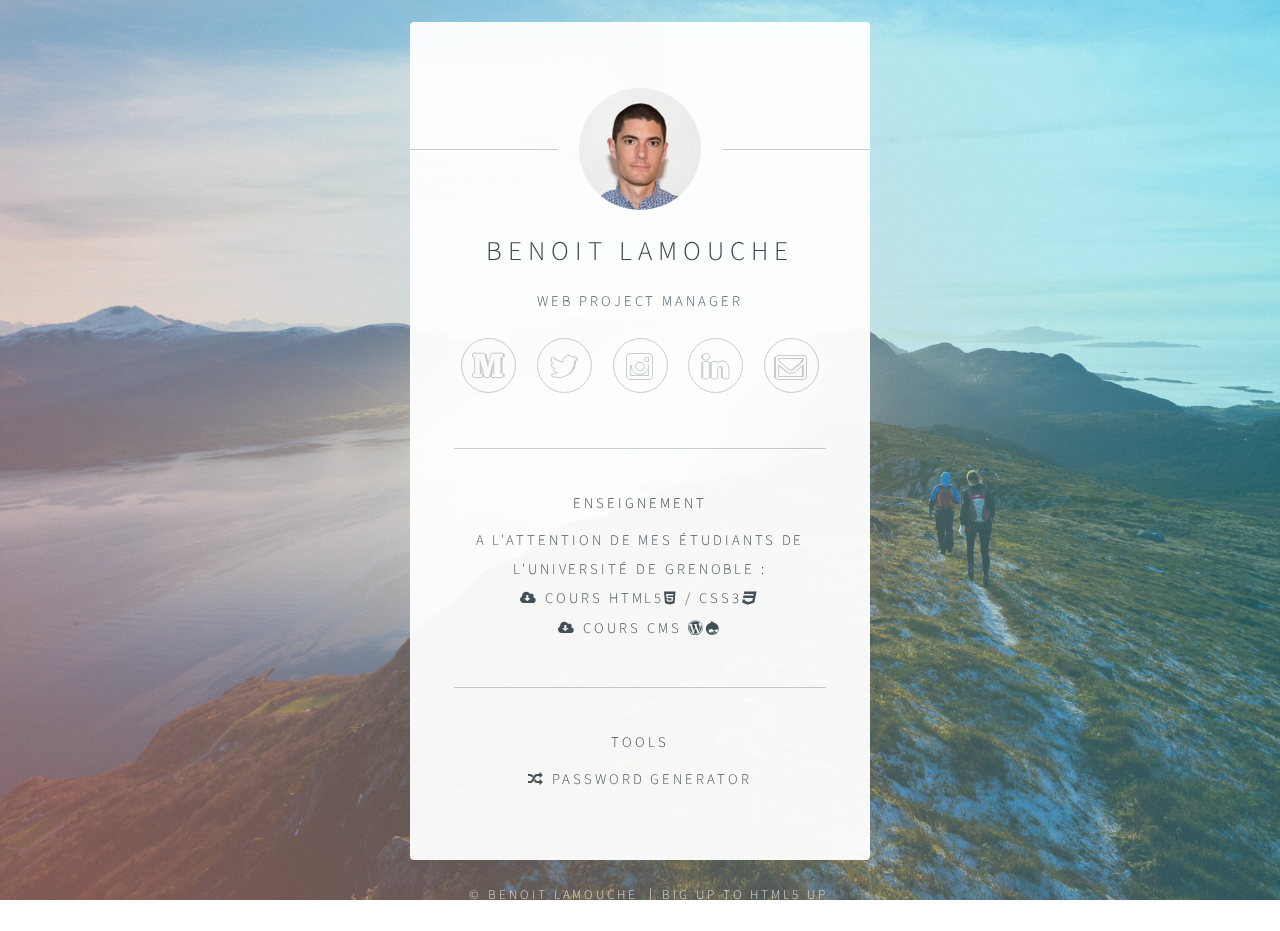
<file: index.html>
﻿<!DOCTYPE HTML>
<!--
	Identity by HTML5 UP
	html5up.net | @n33co
	Free for personal and commercial use under the CCA 3.0 license (html5up.net/license)
-->
<html>
	<head>
		<title>Benoit Lamouche - Web project manager</title>
		<meta charset="utf-8" />
		<meta name="viewport" content="width=device-width, initial-scale=1" />
		<!--[if lte IE 8]><script src="assets/js/html5shiv.js"></script><![endif]-->
		<link rel="stylesheet" href="assets/css/main.css" />
		<!--[if lte IE 9]><link rel="stylesheet" href="assets/css/ie9.css" /><![endif]-->
		<!--[if lte IE 8]><link rel="stylesheet" href="assets/css/ie8.css" /><![endif]-->
		<noscript><link rel="stylesheet" href="assets/css/noscript.css" /></noscript>
	</head>
	<body class="is-loading">

		<!-- Wrapper -->
			<div id="wrapper">

				<!-- Main -->
					<section id="main">
						<header>
							<span class="avatar"><img src="images/avatar.jpg" alt="" /></span>
							<h1>Benoit Lamouche</h1>
							<p>Web project manager</p>
						</header>
						
						<footer>
							<ul class="icons">
								<li><a href="https://medium.com/@blamouche" target="_blank" class="icon fa-medium"><span class="label">Medium</span></a></li>
								<li><a href="https://twitter.com/blamouche" target="_blank" class="icon fa-twitter"><span class="label">Twitter</span></a></li>
								<li><a href="https://www.instagram.com/blamouche/" target="_blank" class="icon fa-instagram"><span class="label">Instagram</span></a></li>
								<li><a href="https://www.linkedin.com/in/benoitlamouche/" target="_blank" class="icon fa-linkedin"><span class="label">Linkedin</span></a></li>
								<li><a href="mailto:b.lamouche@gmail.com" class="icon fa-envelope-o"><span class="label">Email</span></a></li>
							</ul>
							
							
							
							<hr/>
							<h3>Enseignement</h3>
							<p>
								A l'attention de mes étudiants de<br/>l'université de Grenoble : <br/>
								<i class="fa fa-cloud-download"></i> <a href="http://bit.ly/cours-html-css" target="_blank">Cours HTML5<i class="fa fa-html5"></i> / CSS3<i class="fa fa-css3"></i></a><br/>
								<i class="fa fa-cloud-download"></i> <a href="http://j.mp/courscms" target="_blank">Cours CMS <i class="fa fa-wordpress"></i><i class="fa fa-drupal"></i></a>
							</p>
							
							
							<hr/>
							<h3>TOOLS</h3>
							
							<p>
								<i class="fa fa-random"></i> <a href="http://lamouche.fr/pwd" title="Password generator" target="_blank">Password generator</a>
							</p>
							
							
						</footer>
					</section>
					
				<!-- Footer -->
					<footer id="footer">
						<ul class="copyright">
							<li>&copy; Benoit Lamouche</li>
							<li>Big Up to HTML5 UP</li>
						</ul>
					</footer>

			</div>

			<!-- Scripts -->
			<!--[if lte IE 8]><script src="assets/js/respond.min.js"></script><![endif]-->
			<script>
				if ('addEventListener' in window) {
					window.addEventListener('load', function() { document.body.className = document.body.className.replace(/\bis-loading\b/, ''); });
					document.body.className += (navigator.userAgent.match(/(MSIE|rv:11\.0)/) ? ' is-ie' : '');
				}
			</script>

			<script>
			  (function(i,s,o,g,r,a,m){i['GoogleAnalyticsObject']=r;i[r]=i[r]||function(){
			  (i[r].q=i[r].q||[]).push(arguments)},i[r].l=1*new Date();a=s.createElement(o),
			  m=s.getElementsByTagName(o)[0];a.async=1;a.src=g;m.parentNode.insertBefore(a,m)
			  })(window,document,'script','//www.google-analytics.com/analytics.js','ga');

			  ga('create', 'UA-72405421-1', 'auto');
			  ga('send', 'pageview');

			</script>
			
	</body>
</html>
</file>
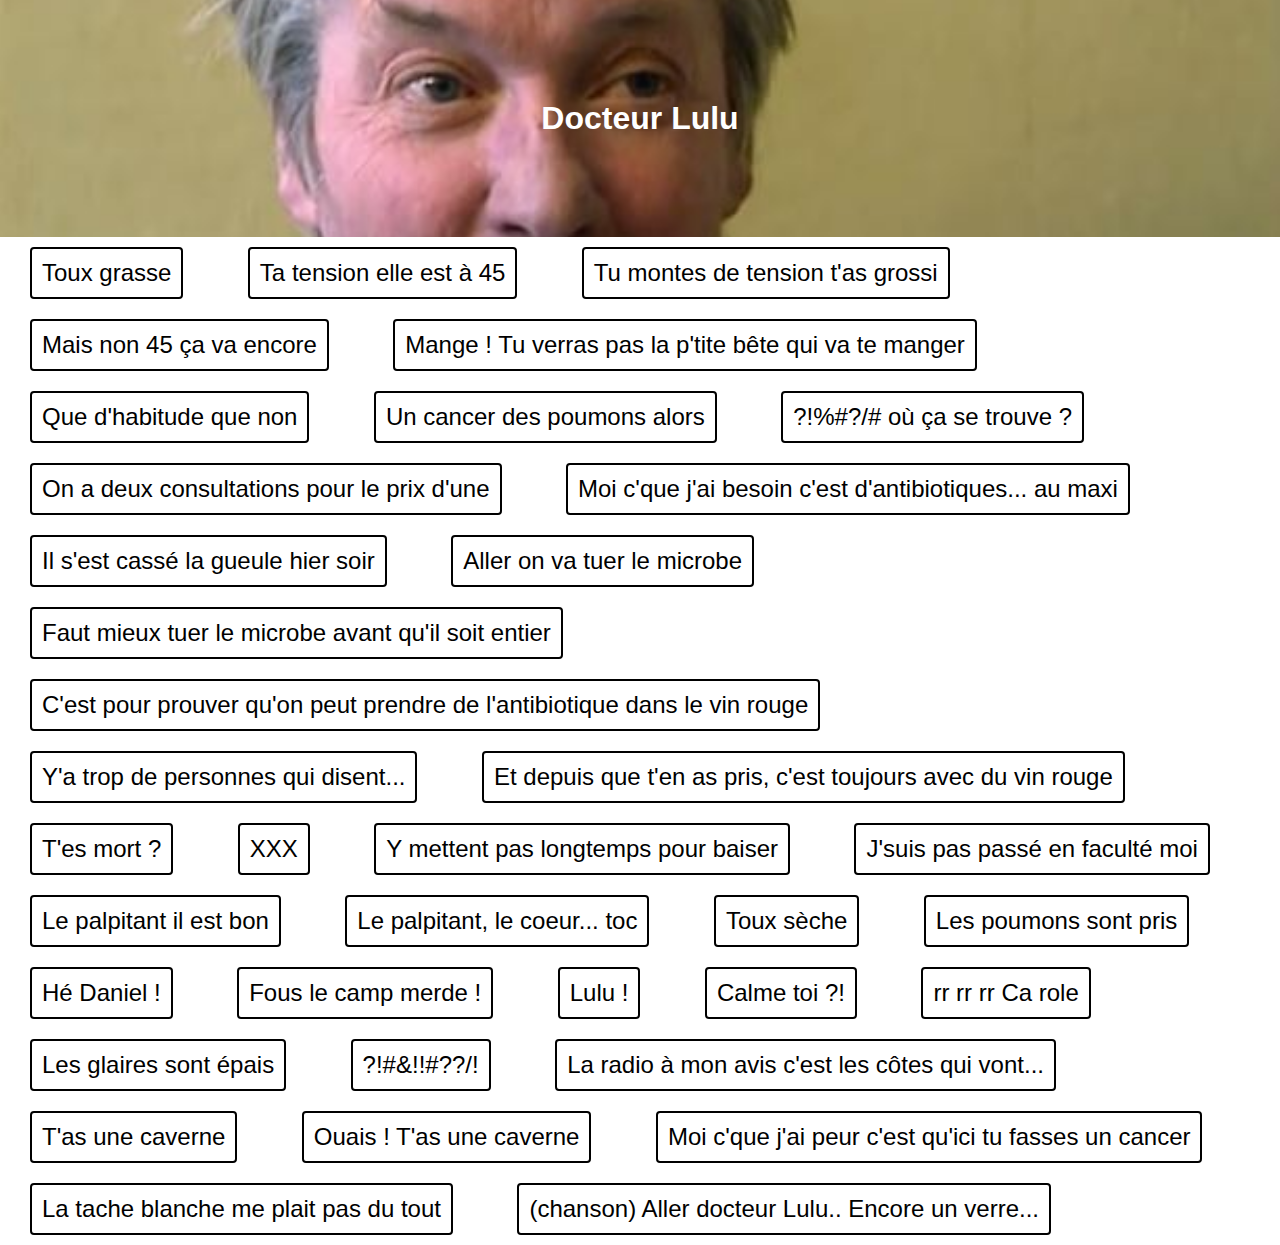
<file: docteur-lulu/index.html>
﻿<!DOCTYPE html>
<head>
	<title>Soundbox - Docteur Lulu</title>
	<script type="text/javascript">
	</script>
	<!-- CSS -->
	<style type="text/css">
		body{
			margin:0;
			padding:0;
			font-family:Arial,Tahoma,Verdana;
		}
		.header{
			background-image:url('bg.jpg');
			background-size:cover;
			background-position:center;
			padding:100px 0;
		}
		h1{
			margin:0;
			padding:0;
			color:#fff;
			text-align:center;
		}
		button{
			display:inline;
			margin:10px 30px;
			background-color:#fff;
			border:#000;
			border-radius:4px;
			font-size:24px;
			padding:10px;
			border:2px solid #000;
		}
		button:hover, button:active{
			background-color:#999;
		}
		
	</style>
 
</head>
 
<body>
 
	<audio id="sound1" src="1.mp3" preload="auto"></audio>
	<audio id="sound2" src="2.mp3" preload="auto"></audio>
	<audio id="sound3" src="3.mp3" preload="auto"></audio>
	<audio id="sound4" src="4.mp3" preload="auto"></audio>
	<audio id="sound5" src="5.mp3" preload="auto"></audio>
	<audio id="sound6" src="6.mp3" preload="auto"></audio>
	<audio id="sound7" src="7.mp3" preload="auto"></audio>
	<audio id="sound8" src="8.mp3" preload="auto"></audio>
	<audio id="sound9" src="9.mp3" preload="auto"></audio>
	<audio id="sound10" src="10.mp3" preload="auto"></audio>
	<audio id="sound11" src="11.mp3" preload="auto"></audio>
	<audio id="sound12" src="12.mp3" preload="auto"></audio>
	<audio id="sound13" src="13.mp3" preload="auto"></audio>
	<audio id="sound14" src="14.mp3" preload="auto"></audio>
	<audio id="sound15" src="15.mp3" preload="auto"></audio>
	<audio id="sound16" src="16.mp3" preload="auto"></audio>
	<audio id="sound17" src="17.mp3" preload="auto"></audio>
	<audio id="sound18" src="18.mp3" preload="auto"></audio>
	<audio id="sound19" src="19.mp3" preload="auto"></audio>
	<audio id="sound20" src="20.mp3" preload="auto"></audio>
	<audio id="sound21" src="21.mp3" preload="auto"></audio>
	<audio id="sound22" src="22.mp3" preload="auto"></audio>
	<audio id="sound23" src="23.mp3" preload="auto"></audio>
	<audio id="sound24" src="24.mp3" preload="auto"></audio>
	<audio id="sound25" src="25.mp3" preload="auto"></audio>
	<audio id="sound26" src="26.mp3" preload="auto"></audio>
	<audio id="sound27" src="27.mp3" preload="auto"></audio>
	<audio id="sound28" src="28.mp3" preload="auto"></audio>
	<audio id="sound29" src="29.mp3" preload="auto"></audio>
	<audio id="sound30" src="30.mp3" preload="auto"></audio>
	<audio id="sound31" src="31.mp3" preload="auto"></audio>
	<audio id="sound32" src="32.mp3" preload="auto"></audio>
	<audio id="sound33" src="33.mp3" preload="auto"></audio>
	<audio id="sound34" src="34.mp3" preload="auto"></audio>
	<audio id="sound35" src="35.mp3" preload="auto"></audio>
	<audio id="sound36" src="36.mp3" preload="auto"></audio>
	<audio id="sound37" src="37.mp3" preload="auto"></audio>
	<audio id="sound38" src="38.mp3" preload="auto"></audio>
	
	<div class="header">
		<h1>Docteur Lulu</h1>
	</div>
 
	<button onclick="document.getElementById('sound1').play()">Toux grasse</button>
 	<button onclick="document.getElementById('sound2').play()">Ta tension elle est à 45</button>
	<button onclick="document.getElementById('sound3').play()">Tu montes de tension t'as grossi</button>
	<button onclick="document.getElementById('sound4').play()">Mais non 45 ça va encore</button>
	<button onclick="document.getElementById('sound5').play()">Mange ! Tu verras pas la p'tite bête qui va te manger</button>
	<button onclick="document.getElementById('sound6').play()">Que d'habitude que non</button>
	<button onclick="document.getElementById('sound8').play()">Un cancer des poumons alors</button>
	<button onclick="document.getElementById('sound9').play()">?!%#?/# où ça se trouve ?</button>
	<button onclick="document.getElementById('sound10').play()">On a deux consultations pour le prix d'une</button>
	<button onclick="document.getElementById('sound11').play()">Moi c'que j'ai besoin c'est d'antibiotiques... au maxi</button>
	<button onclick="document.getElementById('sound12').play()">Il s'est cassé la gueule hier soir</button>
	<button onclick="document.getElementById('sound13').play()">Aller on va tuer le microbe</button>
	<button onclick="document.getElementById('sound14').play()">Faut mieux tuer le microbe avant qu'il soit entier</button>
	<button onclick="document.getElementById('sound15').play()">C'est pour prouver qu'on peut prendre de l'antibiotique dans le vin rouge</button>
	<button onclick="document.getElementById('sound16').play()">Y'a trop de personnes qui disent...</button>
	<button onclick="document.getElementById('sound17').play()">Et depuis que t'en as pris, c'est toujours avec du vin rouge</button>
	<button onclick="document.getElementById('sound18').play()">T'es mort ?</button>
	<button onclick="document.getElementById('sound19').play()">XXX</button>
	<button onclick="document.getElementById('sound20').play()">Y mettent pas longtemps pour baiser</button>
	<button onclick="document.getElementById('sound21').play()">J'suis pas passé en faculté moi</button>
	<button onclick="document.getElementById('sound22').play()">Le palpitant il est bon</button>
	<button onclick="document.getElementById('sound23').play()">Le palpitant, le coeur... toc</button>
	<button onclick="document.getElementById('sound24').play()">Toux sèche</button>
	<button onclick="document.getElementById('sound25').play()">Les poumons sont pris</button>
	<button onclick="document.getElementById('sound26').play()">Hé Daniel !</button>
	<button onclick="document.getElementById('sound27').play()">Fous le camp merde !</button>
	<button onclick="document.getElementById('sound28').play()">Lulu !</button>
	<button onclick="document.getElementById('sound29').play()">Calme toi ?!</button>
	<button onclick="document.getElementById('sound30').play()">rr rr rr Ca role</button>
	<button onclick="document.getElementById('sound31').play()">Les glaires sont épais</button>
	<button onclick="document.getElementById('sound32').play()">?!#&!!#??/!</button>
	<button onclick="document.getElementById('sound33').play()">La radio à mon avis c'est les côtes qui vont...</button>
	<button onclick="document.getElementById('sound34').play()">T'as une caverne</button>
	<button onclick="document.getElementById('sound35').play()">Ouais ! T'as une caverne</button>
	<button onclick="document.getElementById('sound36').play()">Moi c'que j'ai peur c'est qu'ici tu fasses un cancer</button>
	<button onclick="document.getElementById('sound37').play()">La tache blanche me plait pas du tout</button>
	<button onclick="document.getElementById('sound38').play()">(chanson) Aller docteur Lulu.. Encore un verre...</button>
	
	
	<script>
	  (function(i,s,o,g,r,a,m){i['GoogleAnalyticsObject']=r;i[r]=i[r]||function(){
	  (i[r].q=i[r].q||[]).push(arguments)},i[r].l=1*new Date();a=s.createElement(o),
	  m=s.getElementsByTagName(o)[0];a.async=1;a.src=g;m.parentNode.insertBefore(a,m)
	  })(window,document,'script','//www.google-analytics.com/analytics.js','ga');

	  ga('create', 'UA-72405421-1', 'auto');
	  ga('send', 'pageview');

	</script>
			
</body>
 
</html>
</file>
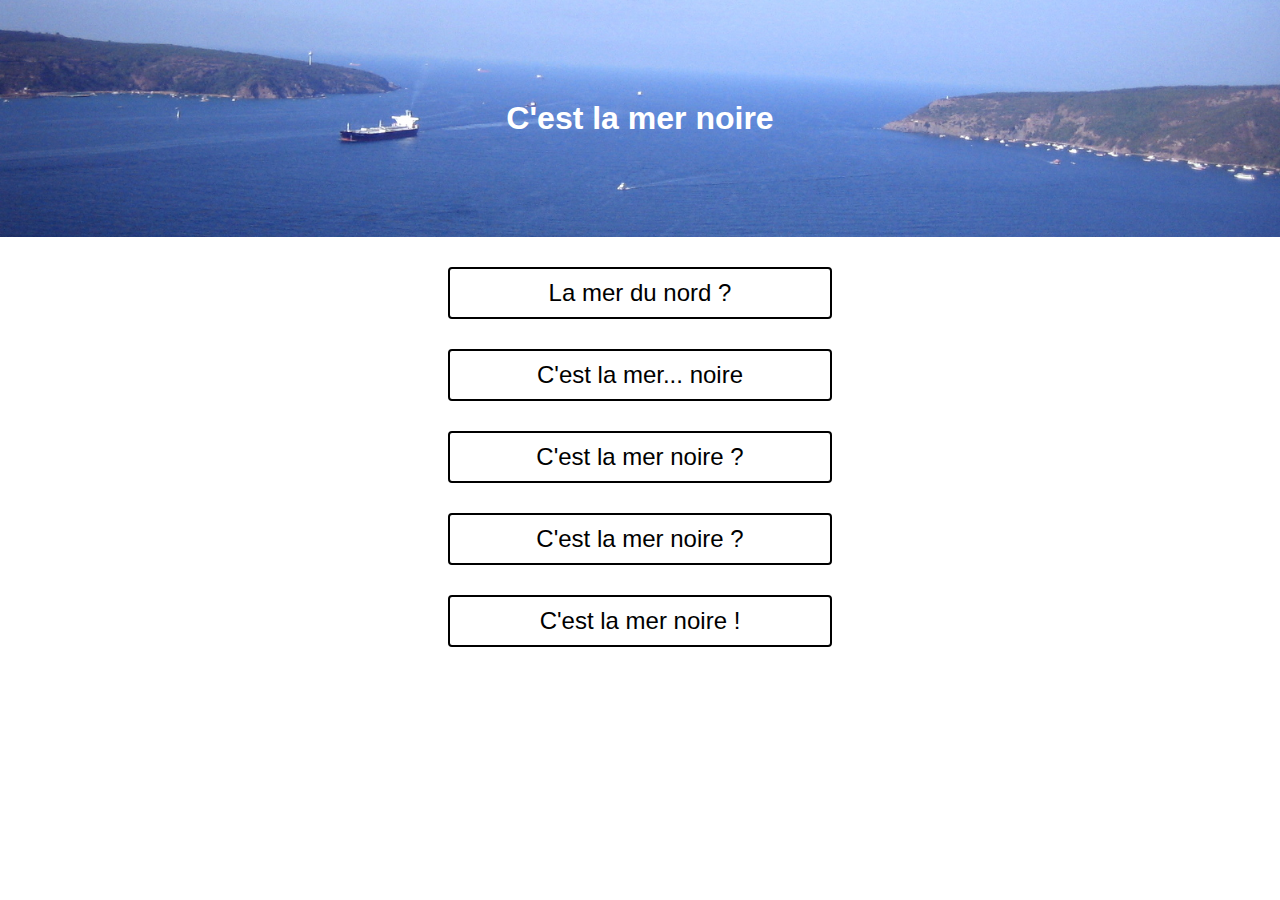
<file: la-mer-noire/index.html>
﻿<!DOCTYPE html>
<head>
	<title>Soundbox - La Mer Noire</title>
	<script type="text/javascript">
	</script>
	<!-- CSS -->
	<style type="text/css">
		body{
			margin:0;
			padding:0;
			font-family:Arial,Tahoma,Verdana;
		}
		.header{
			background-image:url('bg.jpg');
			background-size:cover;
			background-position:center;
			padding:100px 0;
		}
		h1{
			margin:0;
			padding:0;
			color:#fff;
			text-align:center;
		}
		button{
			display:block;
			width:30%;
			margin:30px auto;
			background-color:#fff;
			border:#000;
			border-radius:4px;
			font-size:24px;
			padding:10px;
			border:2px solid #000;
		}
		button:hover, button:active{
			background-color:#999;
		}
		
	</style>
 
</head>
 
<body>
 
	<audio id="sound1" src="1.mp3" preload="auto"></audio>
	<audio id="sound2" src="2.mp3" preload="auto"></audio>
	<audio id="sound3" src="3.mp3" preload="auto"></audio>
	<audio id="sound4" src="4.mp3" preload="auto"></audio>
	<audio id="sound5" src="5.mp3" preload="auto"></audio>
	
	<div class="header">
		<h1>C'est la mer noire</h1>
	</div>
 
	<button onclick="document.getElementById('sound1').play()">La mer du nord ?</button>
 	<button onclick="document.getElementById('sound2').play()">C'est la mer... noire</button>
	<button onclick="document.getElementById('sound3').play()">C'est la mer noire ?</button>
	<button onclick="document.getElementById('sound4').play()">C'est la mer noire ?</button>
	<button onclick="document.getElementById('sound5').play()">C'est la mer noire !</button>

	<script>
	  (function(i,s,o,g,r,a,m){i['GoogleAnalyticsObject']=r;i[r]=i[r]||function(){
	  (i[r].q=i[r].q||[]).push(arguments)},i[r].l=1*new Date();a=s.createElement(o),
	  m=s.getElementsByTagName(o)[0];a.async=1;a.src=g;m.parentNode.insertBefore(a,m)
	  })(window,document,'script','//www.google-analytics.com/analytics.js','ga');

	  ga('create', 'UA-72405421-1', 'auto');
	  ga('send', 'pageview');

	</script>
</body>
 
</html>
</file>
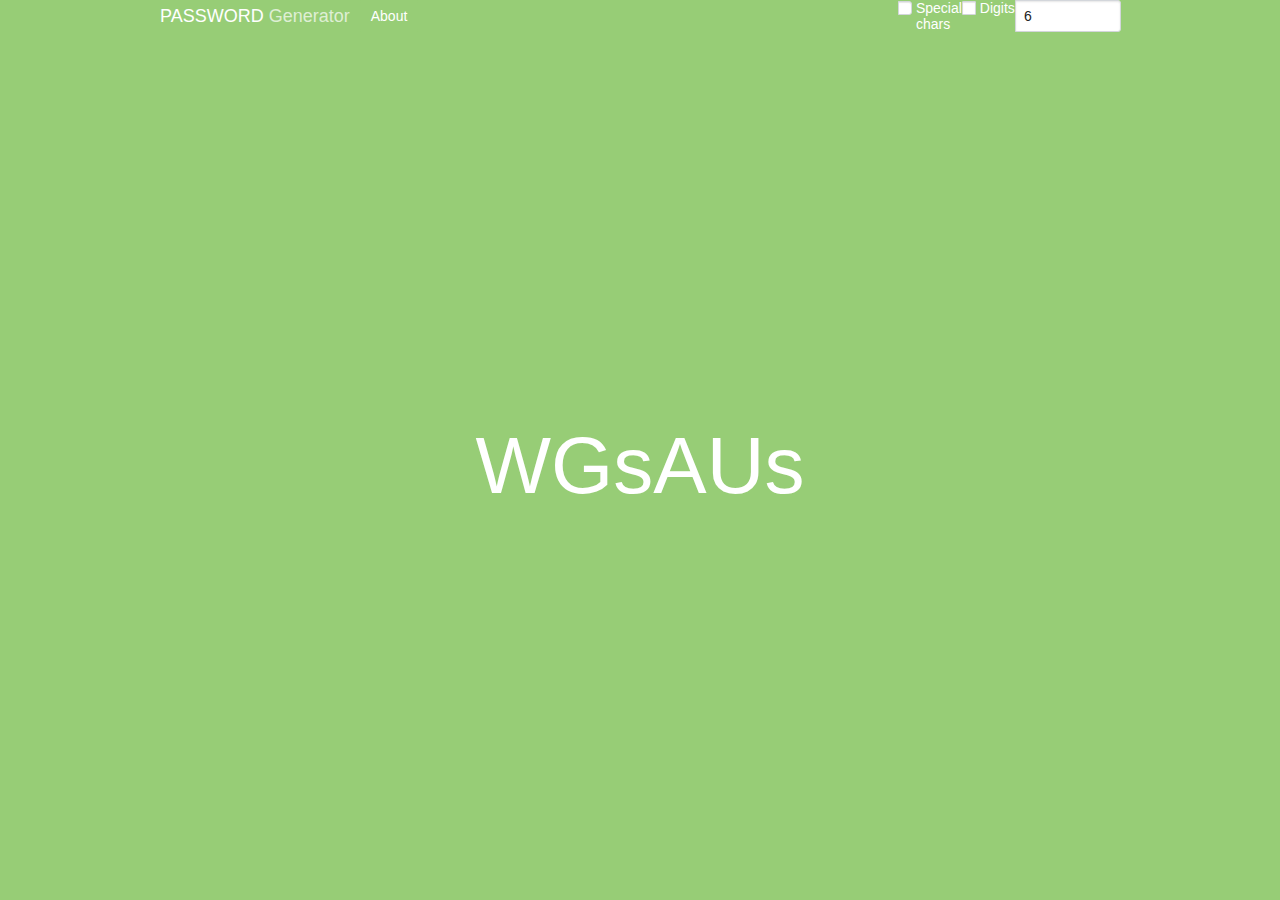
<file: pwd/index.html>
﻿<!DOCTYPE HTML>
<html>
	<head>
		<title>Password Generator</title>
		<meta charset="utf-8" />
		<meta name="viewport" content="width=device-width, initial-scale=1" />
		<script src="jquery-1.12.0.min.js"></script>
		<script src="pwd.js"></script>
		<link rel="stylesheet" href="bulma/css/bulma.min.css">
		<link rel="stylesheet" href="style.css">
	</head>
	<body>
		
		
		
		
		
		
		
		
		<section class="hero is-success is-fullheight">
			<div class="hero-header">
				<div class="container">
					<!-- Main container -->
					<nav class="navbar">
						<!-- Left side -->
						<div class="navbar-left">
							<div class="navbar-item is-centered">
								<p class="subtitle is-5">
									<strong>PASSWORD</strong> Generator
								</p>
							</div>
							<p class="navbar-item"><a href="http://lamouche.fr" title="Benoit Lamouche" class="button is-success">About</a></p>
						</div>

						<!-- Right side -->
						<div class="navbar-right">
							<div class="navbar-item is-centered">
								<p class="control is-grouped">
									<label class="checkbox"> Special chars <input class="input" type="checkbox" id="opt_caracteres" /></label>
									<label class="checkbox"> Digits <input type="checkbox" id="opt_chiffres" /></label>
									<input class="input" type="number" min="5" max="15" id="opt_nb" value="6" />
								</p>
							</div>
						</div>
					</nav>
				</div>
			</div>
			<div class="hero-content">
				<div class="container">
					<h1 class="title">
						<span id="pwd"></span>
					</h1>
				</div>
			</div>
		</section>
		
		
		
		<script>
		  (function(i,s,o,g,r,a,m){i['GoogleAnalyticsObject']=r;i[r]=i[r]||function(){
		  (i[r].q=i[r].q||[]).push(arguments)},i[r].l=1*new Date();a=s.createElement(o),
		  m=s.getElementsByTagName(o)[0];a.async=1;a.src=g;m.parentNode.insertBefore(a,m)
		  })(window,document,'script','//www.google-analytics.com/analytics.js','ga');
		  ga('create', 'UA-72405421-1', 'auto');
		  ga('send', 'pageview');
		</script>
			
	</body>
</html>
</file>
<file: assets/css/ie9.css>
/*
	Identity by HTML5 UP
	html5up.net | @n33co
	Free for personal and commercial use under the CCA 3.0 license (html5up.net/license)
*/

/* Basic */

	body {
		background-image: url("../../images/bg.jpg");
		background-repeat: no-repeat;
		background-size: cover;
		background-position: bottom center;
		background-attachment: fixed;
	}

		body:after {
			display: none;
		}

/* List */

	ul.icons li a:before {
		color: #c8cccf;
	}

	ul.icons li a:hover:before {
		color: #ff7496;
	}

/* Wrapper */

	#wrapper {
		text-align: center;
	}

/* Main */

	#main {
		display: inline-block;
	}
</file>
<file: assets/css/ie8.css>
/*
	Identity by HTML5 UP
	html5up.net | @n33co
	Free for personal and commercial use under the CCA 3.0 license (html5up.net/license)
*/

/* List */

	ul.icons li a {
		-ms-behavior: url("assets/js/PIE.htc");
	}

		ul.icons li a:before {
			text-align: center;
			font-size: 26px;
		}

/* Main */

	#main {
		-ms-behavior: url("assets/js/PIE.htc");
	}

		#main .avatar img {
			-ms-behavior: url("assets/js/PIE.htc");
		}

/* Footer */

	#footer {
		color: #fff;
	}

		#footer .copyright li {
			border-left: solid 1px #fff;
		}
</file>
<file: assets/css/noscript.css>
/*
	Identity by HTML5 UP
	html5up.net | @n33co
	Free for personal and commercial use under the CCA 3.0 license (html5up.net/license)
*/

/* Basic */

	body:after {
		display: none;
	}

/* Main */

	#main {
		-moz-transform: none !important;
		-webkit-transform: none !important;
		-ms-transform: none !important;
		transform: none !important;
		opacity: 1 !important;
	}
</file>
<file: pwd/style.css>
.title{
	font-size:80px;
}
</file>
<file: assets/css/main.css>
@charset "UTF-8";
@import url(font-awesome.min.css);
@import url("http://fonts.googleapis.com/css?family=Source+Sans+Pro:300");

/*
	Identity by HTML5 UP
	html5up.net | @n33co
	Free for personal and commercial use under the CCA 3.0 license (html5up.net/license)
*/

/* Reset */

	html, body, div, span, applet, object, iframe, h1, h2, h3, h4, h5, h6, p, blockquote, pre, a, abbr, acronym, address, big, cite, code, del, dfn, em, img, ins, kbd, q, s, samp, small, strike, strong, sub, sup, tt, var, b, u, i, center, dl, dt, dd, ol, ul, li, fieldset, form, label, legend, table, caption, tbody, tfoot, thead, tr, th, td, article, aside, canvas, details, embed, figure, figcaption, footer, header, hgroup, menu, nav, output, ruby, section, summary, time, mark, audio, video {
		margin: 0;
		padding: 0;
		border: 0;
		font-size: 100%;
		font: inherit;
		vertical-align: baseline;
	}

	article, aside, details, figcaption, figure, footer, header, hgroup, menu, nav, section {
		display: block;
	}

	body {
		line-height: 1;
	}

	ol, ul {
		list-style: none;
	}

	blockquote, q {
		quotes: none;
	}

	blockquote:before, blockquote:after, q:before, q:after {
		content: '';
		content: none;
	}

	table {
		border-collapse: collapse;
		border-spacing: 0;
	}

	body {
		-webkit-text-size-adjust: none;
	}

/* Box Model */

	*, *:before, *:after {
		-moz-box-sizing: border-box;
		-webkit-box-sizing: border-box;
		box-sizing: border-box;
	}

/* Basic */

	@media screen and (max-width: 480px) {

		html, body {
			min-width: 320px;
		}

	}

	body.is-loading *, body.is-loading *:before, body.is-loading *:after {
		-moz-animation: none !important;
		-webkit-animation: none !important;
		-ms-animation: none !important;
		animation: none !important;
		-moz-transition: none !important;
		-webkit-transition: none !important;
		-ms-transition: none !important;
		transition: none !important;
	}

	html {
		height: 100%;
	}

	body {
		height: 100%;
		background-color: #ffffff;
		background-image: url("images/overlay.png"), -moz-linear-gradient(60deg, rgba(255, 165, 150, 0.5) 5%, rgba(0, 228, 255, 0.35)), url("../../images/bg.jpg");
		background-image: url("images/overlay.png"), -webkit-linear-gradient(60deg, rgba(255, 165, 150, 0.5) 5%, rgba(0, 228, 255, 0.35)), url("../../images/bg.jpg");
		background-image: url("images/overlay.png"), -ms-linear-gradient(60deg, rgba(255, 165, 150, 0.5) 5%, rgba(0, 228, 255, 0.35)), url("../../images/bg.jpg");
		background-image: url("images/overlay.png"), linear-gradient(60deg, rgba(255, 165, 150, 0.5) 5%, rgba(0, 228, 255, 0.35)), url("../../images/bg.jpg");
		background-repeat: repeat,			no-repeat,			no-repeat;
		background-size: 100px 100px, cover,				cover;
		background-position: top left,		center center,		bottom center;
		background-attachment: fixed,			fixed,				fixed;
	}

		body:after {
			content: '';
			display: block;
			position: fixed;
			top: 0;
			left: 0;
			width: 100%;
			height: inherit;
			opacity: 0;
			z-index: 1;
			background-color: #ffffff;
			background-image: url("images/overlay.png"), -moz-linear-gradient(60deg, rgba(255, 165, 150, 0.5) 5%, rgba(0, 228, 255, 0.35));
			background-image: url("images/overlay.png"), -webkit-linear-gradient(60deg, rgba(255, 165, 150, 0.5) 5%, rgba(0, 228, 255, 0.35));
			background-image: url("images/overlay.png"), -ms-linear-gradient(60deg, rgba(255, 165, 150, 0.5) 5%, rgba(0, 228, 255, 0.35));
			background-image: url("images/overlay.png"), linear-gradient(60deg, rgba(255, 165, 150, 0.5) 5%, rgba(0, 228, 255, 0.35));
			background-repeat: repeat,			no-repeat;
			background-size: 100px 100px, cover;
			background-position: top left,		center center;
			-moz-transition: opacity 1.75s ease-out;
			-webkit-transition: opacity 1.75s ease-out;
			-ms-transition: opacity 1.75s ease-out;
			transition: opacity 1.75s ease-out;
		}

		body.is-loading:after {
			opacity: 1;
		}

/* Type */

	body, input, select, textarea {
		color: #414f57;
		font-family: "Source Sans Pro", Helvetica, sans-serif;
		font-size: 14pt;
		font-weight: 300;
		line-height: 2;
		letter-spacing: 0.2em;
		text-transform: uppercase;
	}

		@media screen and (max-width: 1680px) {

			body, input, select, textarea {
				font-size: 11pt;
			}

		}

		@media screen and (max-width: 480px) {

			body, input, select, textarea {
				font-size: 10pt;
				line-height: 1.75;
			}

		}

	a {
		-moz-transition: color 0.2s ease, border-color 0.2s ease;
		-webkit-transition: color 0.2s ease, border-color 0.2s ease;
		-ms-transition: color 0.2s ease, border-color 0.2s ease;
		transition: color 0.2s ease, border-color 0.2s ease;
		color: inherit;
		text-decoration: none;
	}

		a:before {
			-moz-transition: color 0.2s ease, text-shadow 0.2s ease;
			-webkit-transition: color 0.2s ease, text-shadow 0.2s ease;
			-ms-transition: color 0.2s ease, text-shadow 0.2s ease;
			transition: color 0.2s ease, text-shadow 0.2s ease;
		}

		a:hover {
			color: #ff7496;
		}

	strong, b {
		color: #313f47;
	}

	em, i {
		font-style: italic;
	}

	p {
		margin: 0 0 1.5em 0;
	}

	h1, h2, h3, h4, h5, h6 {
		color: #313f47;
		line-height: 1.5;
		margin: 0 0 0.75em 0;
	}

		h1 a, h2 a, h3 a, h4 a, h5 a, h6 a {
			color: inherit;
			text-decoration: none;
		}

	h1 {
		font-size: 1.85em;
		letter-spacing: 0.22em;
		margin: 0 0 0.525em 0;
	}

	h2 {
		font-size: 1.25em;
	}

	h3 {
		font-size: 1em;
	}

	h4 {
		font-size: 1em;
	}

	h5 {
		font-size: 1em;
	}

	h6 {
		font-size: 1em;
	}

	@media screen and (max-width: 480px) {

		h1 {
			font-size: 1.65em;
		}

	}

	sub {
		font-size: 0.8em;
		position: relative;
		top: 0.5em;
	}

	sup {
		font-size: 0.8em;
		position: relative;
		top: -0.5em;
	}

	hr {
		border: 0;
		border-bottom: solid 1px #c8cccf;
		margin: 3em 0;
	}

/* Form */

	form {
		margin: 0 0 1.5em 0;
	}

		form > .field {
			margin: 0 0 1.5em 0;
		}

			form > .field > :last-child {
				margin-bottom: 0;
			}

	label {
		color: #313f47;
		display: block;
		font-size: 0.9em;
		margin: 0 0 0.75em 0;
	}

	input[type="text"],
	input[type="password"],
	input[type="email"],
	input[type="tel"],
	select,
	textarea {
		-moz-appearance: none;
		-webkit-appearance: none;
		-ms-appearance: none;
		appearance: none;
		border-radius: 4px;
		border: solid 1px #c8cccf;
		color: inherit;
		display: block;
		outline: 0;
		padding: 0 1em;
		text-decoration: none;
		width: 100%;
	}

		input[type="text"]:invalid,
		input[type="password"]:invalid,
		input[type="email"]:invalid,
		input[type="tel"]:invalid,
		select:invalid,
		textarea:invalid {
			box-shadow: none;
		}

		input[type="text"]:focus,
		input[type="password"]:focus,
		input[type="email"]:focus,
		input[type="tel"]:focus,
		select:focus,
		textarea:focus {
			border-color: #ff7496;
		}

	.select-wrapper {
		text-decoration: none;
		display: block;
		position: relative;
	}

		.select-wrapper:before {
			content: "";
			-moz-osx-font-smoothing: grayscale;
			-webkit-font-smoothing: antialiased;
			font-family: FontAwesome;
			font-style: normal;
			font-weight: normal;
			text-transform: none !important;
		}

		.select-wrapper:before {
			color: #c8cccf;
			display: block;
			height: 2.75em;
			line-height: 2.75em;
			pointer-events: none;
			position: absolute;
			right: 0;
			text-align: center;
			top: 0;
			width: 2.75em;
		}

		.select-wrapper select::-ms-expand {
			display: none;
		}

	input[type="text"],
	input[type="password"],
	input[type="email"],
	select {
		height: 2.75em;
	}

	textarea {
		padding: 0.75em 1em;
	}

	input[type="checkbox"],
	input[type="radio"] {
		-moz-appearance: none;
		-webkit-appearance: none;
		-ms-appearance: none;
		appearance: none;
		display: block;
		float: left;
		margin-right: -2em;
		opacity: 0;
		width: 1em;
		z-index: -1;
	}

		input[type="checkbox"] + label,
		input[type="radio"] + label {
			text-decoration: none;
			color: #414f57;
			cursor: pointer;
			display: inline-block;
			font-size: 1em;
			font-weight: 300;
			padding-left: 2.4em;
			padding-right: 0.75em;
			position: relative;
		}

			input[type="checkbox"] + label:before,
			input[type="radio"] + label:before {
				-moz-osx-font-smoothing: grayscale;
				-webkit-font-smoothing: antialiased;
				font-family: FontAwesome;
				font-style: normal;
				font-weight: normal;
				text-transform: none !important;
			}

			input[type="checkbox"] + label:before,
			input[type="radio"] + label:before {
				border-radius: 4px;
				border: solid 1px #c8cccf;
				content: '';
				display: inline-block;
				height: 1.65em;
				left: 0;
				line-height: 1.58125em;
				position: absolute;
				text-align: center;
				top: 0.15em;
				width: 1.65em;
			}

		input[type="checkbox"]:checked + label:before,
		input[type="radio"]:checked + label:before {
			color: #ff7496;
			content: '\f00c';
		}

		input[type="checkbox"]:focus + label:before,
		input[type="radio"]:focus + label:before {
			border-color: #ff7496;
		}

	input[type="checkbox"] + label:before {
		border-radius: 4px;
	}

	input[type="radio"] + label:before {
		border-radius: 100%;
	}

	::-webkit-input-placeholder {
		color: #616f77 !important;
		opacity: 1.0;
	}

	:-moz-placeholder {
		color: #616f77 !important;
		opacity: 1.0;
	}

	::-moz-placeholder {
		color: #616f77 !important;
		opacity: 1.0;
	}

	:-ms-input-placeholder {
		color: #616f77 !important;
		opacity: 1.0;
	}

	.formerize-placeholder {
		color: #616f77 !important;
		opacity: 1.0;
	}

/* Icon */

	.icon {
		text-decoration: none;
		position: relative;
		border-bottom: none;
	}

		.icon:before {
			-moz-osx-font-smoothing: grayscale;
			-webkit-font-smoothing: antialiased;
			font-family: FontAwesome;
			font-style: normal;
			font-weight: normal;
			text-transform: none !important;
		}

		.icon > .label {
			display: none;
		}

/* List */

	ol {
		list-style: decimal;
		margin: 0 0 1.5em 0;
		padding-left: 1.25em;
	}

		ol li {
			padding-left: 0.25em;
		}

	ul {
		list-style: disc;
		margin: 0 0 1.5em 0;
		padding-left: 1em;
	}

		ul li {
			padding-left: 0.5em;
		}

		ul.alt {
			list-style: none;
			padding-left: 0;
		}

			ul.alt li {
				border-top: solid 1px #c8cccf;
				padding: 0.5em 0;
			}

				ul.alt li:first-child {
					border-top: 0;
					padding-top: 0;
				}

		ul.icons {
			cursor: default;
			list-style: none;
			padding-left: 0;
			margin-top: -0.675em;
		}

			ul.icons li {
				display: inline-block;
				padding: 0.675em 0.5em;
			}

				ul.icons li a {
					text-decoration: none;
					position: relative;
					display: block;
					width: 3.75em;
					height: 3.75em;
					border-radius: 100%;
					border: solid 1px #c8cccf;
					line-height: 3.75em;
					overflow: hidden;
					text-align: center;
					text-indent: 3.75em;
					white-space: nowrap;
				}

					ul.icons li a:before {
						-moz-osx-font-smoothing: grayscale;
						-webkit-font-smoothing: antialiased;
						font-family: FontAwesome;
						font-style: normal;
						font-weight: normal;
						text-transform: none !important;
					}

					ul.icons li a:before {
						color: #ffffff;
						text-shadow: 1.25px 0px 0px #c8cccf, -1.25px 0px 0px #c8cccf, 0px 1.25px 0px #c8cccf, 0px -1.25px 0px #c8cccf;
					}

					ul.icons li a:hover:before {
						text-shadow: 1.25px 0px 0px #ff7496, -1.25px 0px 0px #ff7496, 0px 1.25px 0px #ff7496, 0px -1.25px 0px #ff7496;
					}

					ul.icons li a:before {
						position: absolute;
						top: 0;
						left: 0;
						width: inherit;
						height: inherit;
						font-size: 1.85rem;
						line-height: inherit;
						text-align: center;
						text-indent: 0;
					}

					ul.icons li a:hover {
						border-color: #ff7496;
					}

			@media screen and (max-width: 480px) {

				ul.icons li a:before {
					font-size: 1.5rem;
				}

			}

		ul.actions {
			cursor: default;
			list-style: none;
			padding-left: 0;
		}

			ul.actions li {
				display: inline-block;
				padding: 0 0.75em 0 0;
				vertical-align: middle;
			}

				ul.actions li:last-child {
					padding-right: 0;
				}

	dl {
		margin: 0 0 1.5em 0;
	}

		dl dt {
			display: block;
			margin: 0 0 0.75em 0;
		}

		dl dd {
			margin-left: 1.5em;
		}

/* Button */

	input[type="submit"],
	input[type="reset"],
	input[type="button"],
	button,
	.button {
		-moz-appearance: none;
		-webkit-appearance: none;
		-ms-appearance: none;
		appearance: none;
		-moz-transition: background-color 0.2s ease-in-out, border-color 0.2s ease-in-out, color 0.2s ease-in-out;
		-webkit-transition: background-color 0.2s ease-in-out, border-color 0.2s ease-in-out, color 0.2s ease-in-out;
		-ms-transition: background-color 0.2s ease-in-out, border-color 0.2s ease-in-out, color 0.2s ease-in-out;
		transition: background-color 0.2s ease-in-out, border-color 0.2s ease-in-out, color 0.2s ease-in-out;
		display: inline-block;
		height: 2.75em;
		line-height: 2.75em;
		padding: 0 1.5em;
		background-color: transparent;
		border-radius: 4px;
		border: solid 1px #c8cccf;
		color: #414f57 !important;
		cursor: pointer;
		text-align: center;
		text-decoration: none;
		white-space: nowrap;
	}

		input[type="submit"]:hover,
		input[type="reset"]:hover,
		input[type="button"]:hover,
		button:hover,
		.button:hover {
			border-color: #ff7496;
			color: #ff7496 !important;
		}

		input[type="submit"].icon,
		input[type="reset"].icon,
		input[type="button"].icon,
		button.icon,
		.button.icon {
			padding-left: 1.35em;
		}

			input[type="submit"].icon:before,
			input[type="reset"].icon:before,
			input[type="button"].icon:before,
			button.icon:before,
			.button.icon:before {
				margin-right: 0.5em;
			}

		input[type="submit"].fit,
		input[type="reset"].fit,
		input[type="button"].fit,
		button.fit,
		.button.fit {
			display: block;
			width: 100%;
			margin: 0 0 0.75em 0;
		}

		input[type="submit"].small,
		input[type="reset"].small,
		input[type="button"].small,
		button.small,
		.button.small {
			font-size: 0.8em;
		}

		input[type="submit"].big,
		input[type="reset"].big,
		input[type="button"].big,
		button.big,
		.button.big {
			font-size: 1.35em;
		}

		input[type="submit"].disabled, input[type="submit"]:disabled,
		input[type="reset"].disabled,
		input[type="reset"]:disabled,
		input[type="button"].disabled,
		input[type="button"]:disabled,
		button.disabled,
		button:disabled,
		.button.disabled,
		.button:disabled {
			-moz-pointer-events: none;
			-webkit-pointer-events: none;
			-ms-pointer-events: none;
			pointer-events: none;
			opacity: 0.5;
		}

/* Main */

	#main {
		position: relative;
		max-width: 100%;
		min-width: 27em;
		padding: 4.5em 3em 3em 3em ;
		background: #ffffff;
		border-radius: 4px;
		cursor: default;
		opacity: 0.95;
		text-align: center;
		-moz-transform-origin: 50% 50%;
		-webkit-transform-origin: 50% 50%;
		-ms-transform-origin: 50% 50%;
		transform-origin: 50% 50%;
		-moz-transform: rotateX(0deg);
		-webkit-transform: rotateX(0deg);
		-ms-transform: rotateX(0deg);
		transform: rotateX(0deg);
		-moz-transition: opacity 1s ease, -moz-transform 1s ease;
		-webkit-transition: opacity 1s ease, -webkit-transform 1s ease;
		-ms-transition: opacity 1s ease, -ms-transform 1s ease;
		transition: opacity 1s ease, transform 1s ease;
	}

		#main .avatar {
			position: relative;
			display: block;
			margin-bottom: 1.5em;
		}

			#main .avatar img {
				display: block;
				margin: 0 auto;
				border-radius: 100%;
				box-shadow: 0 0 0 1.5em #ffffff;
			}

			#main .avatar:before {
				content: '';
				display: block;
				position: absolute;
				top: 50%;
				left: -3em;
				width: calc(100% + 6em);
				height: 1px;
				z-index: -1;
				background: #c8cccf;
			}

		@media screen and (max-width: 480px) {

			#main {
				min-width: 0;
				width: 100%;
				padding: 4em 2em 2.5em 2em ;
			}

				#main .avatar:before {
					left: -2em;
					width: calc(100% + 4em);
				}

		}

		body.is-loading #main {
			opacity: 0;
			-moz-transform: rotateX(15deg);
			-webkit-transform: rotateX(15deg);
			-ms-transform: rotateX(15deg);
			transform: rotateX(15deg);
		}

/* Footer */

	#footer {
		-moz-align-self: -moz-flex-end;
		-webkit-align-self: -webkit-flex-end;
		-ms-align-self: -ms-flex-end;
		align-self: flex-end;
		width: 100%;
		padding: 1.5em 0 0 0;
		color: rgba(255, 255, 255, 0.75);
		cursor: default;
		text-align: center;
	}

		#footer .copyright {
			margin: 0;
			padding: 0;
			font-size: 0.9em;
			list-style: none;
		}

			#footer .copyright li {
				display: inline-block;
				margin: 0 0 0 0.45em;
				padding: 0 0 0 0.85em;
				border-left: solid 1px rgba(255, 255, 255, 0.5);
				line-height: 1;
			}

				#footer .copyright li:first-child {
					border-left: 0;
				}

/* Wrapper */

	#wrapper {
		display: -moz-flex;
		display: -webkit-flex;
		display: -ms-flex;
		display: flex;
		-moz-align-items: center;
		-webkit-align-items: center;
		-ms-align-items: center;
		align-items: center;
		-moz-justify-content: space-between;
		-webkit-justify-content: space-between;
		-ms-justify-content: space-between;
		justify-content: space-between;
		-moz-flex-direction: column;
		-webkit-flex-direction: column;
		-ms-flex-direction: column;
		flex-direction: column;
		-moz-perspective: 1000px;
		-webkit-perspective: 1000px;
		-ms-perspective: 1000px;
		perspective: 1000px;
		position: relative;
		min-height: 100%;
		padding: 1.5em;
		z-index: 2;
	}

		#wrapper > * {
			z-index: 1;
		}

		#wrapper:before {
			content: '';
			display: block;
		}

		@media screen and (max-width: 360px) {

			#wrapper {
				padding: 0.75em;
			}

		}

		body.is-ie #wrapper {
			height: 100%;
		}
</file>
